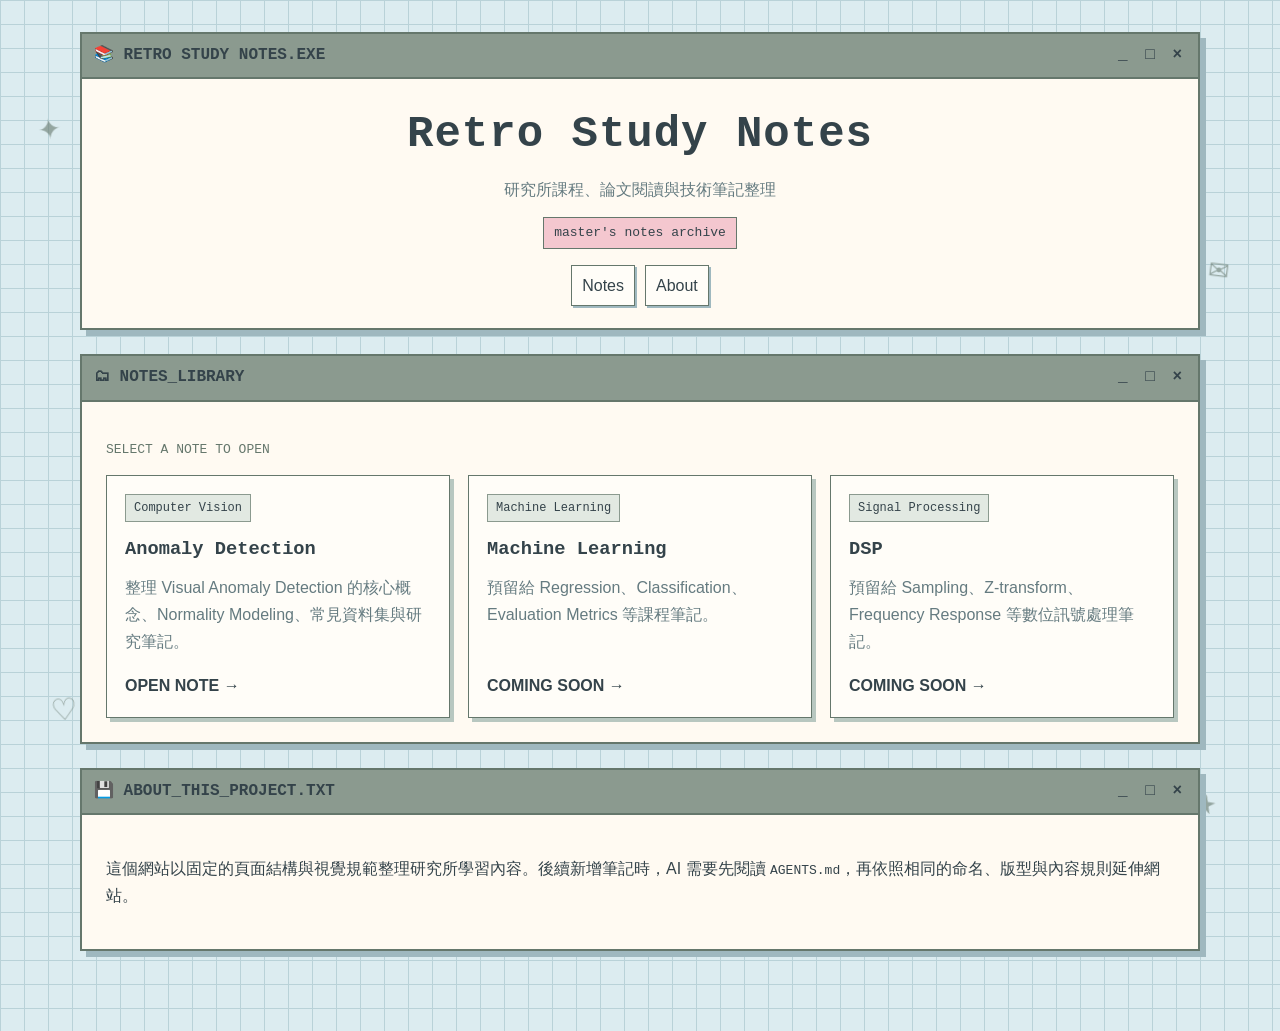
<file: index.html>
<!DOCTYPE html>
<html lang="zh-Hant">
<head>
    <meta charset="UTF-8">
    <meta name="viewport" content="width=device-width, initial-scale=1.0">
    <meta name="description" content="Retro Study Notes：研究所課程、論文閱讀與技術筆記整理網站。">
    <title>Retro Study Notes</title>
    <link rel="stylesheet" href="styles.css">
</head>
<body>
    <!-- 背景裝飾：固定位置，僅提供復古桌面氣氛 -->
    <span class="desktop-decoration decor-a">✦</span>
    <span class="desktop-decoration decor-b">✉</span>
    <span class="desktop-decoration decor-c">♡</span>
    <span class="desktop-decoration decor-d">★</span>

    <main class="desktop">
        <header class="window">
            <div class="window-titlebar">
                <span>📚 RETRO STUDY NOTES.EXE</span>
                <span class="window-controls">_ □ ×</span>
            </div>
            <div class="hero">
                <h1>Retro Study Notes</h1>
                <p>研究所課程、論文閱讀與技術筆記整理</p>
                <span class="hero-tag">master's notes archive</span>
                <nav class="top-nav" aria-label="主導覽">
                    <a href="#notes">Notes</a>
                    <a href="#about">About</a>
                </nav>
            </div>
        </header>

        <section class="window" id="notes">
            <div class="window-titlebar">
                <span>🗂 NOTES_LIBRARY</span>
                <span class="window-controls">_ □ ×</span>
            </div>
            <div class="window-content">
                <p class="section-label">SELECT A NOTE TO OPEN</p>
                <div class="note-grid">
                    <article class="note-card">
                        <span class="category">Computer Vision</span>
                        <h3>Anomaly Detection</h3>
                        <p>整理 Visual Anomaly Detection 的核心概念、Normality Modeling、常見資料集與研究筆記。</p>
                        <a class="note-link" href="pages/anomaly-detection.html">OPEN NOTE</a>
                    </article>

                    <article class="note-card">
                        <span class="category">Machine Learning</span>
                        <h3>Machine Learning</h3>
                        <p>預留給 Regression、Classification、Evaluation Metrics 等課程筆記。</p>
                        <span class="note-link" aria-disabled="true">COMING SOON</span>
                    </article>

                    <article class="note-card">
                        <span class="category">Signal Processing</span>
                        <h3>DSP</h3>
                        <p>預留給 Sampling、Z-transform、Frequency Response 等數位訊號處理筆記。</p>
                        <span class="note-link" aria-disabled="true">COMING SOON</span>
                    </article>
                </div>
            </div>
        </section>

        <section class="window" id="about">
            <div class="window-titlebar">
                <span>💾 ABOUT_THIS_PROJECT.TXT</span>
                <span class="window-controls">_ □ ×</span>
            </div>
            <div class="window-content">
                <p>這個網站以固定的頁面結構與視覺規範整理研究所學習內容。後續新增筆記時，AI 需要先閱讀 <code>AGENTS.md</code>，再依照相同的命名、版型與內容規則延伸網站。</p>
            </div>
        </section>
    </main>
</body>
</html>
</file>
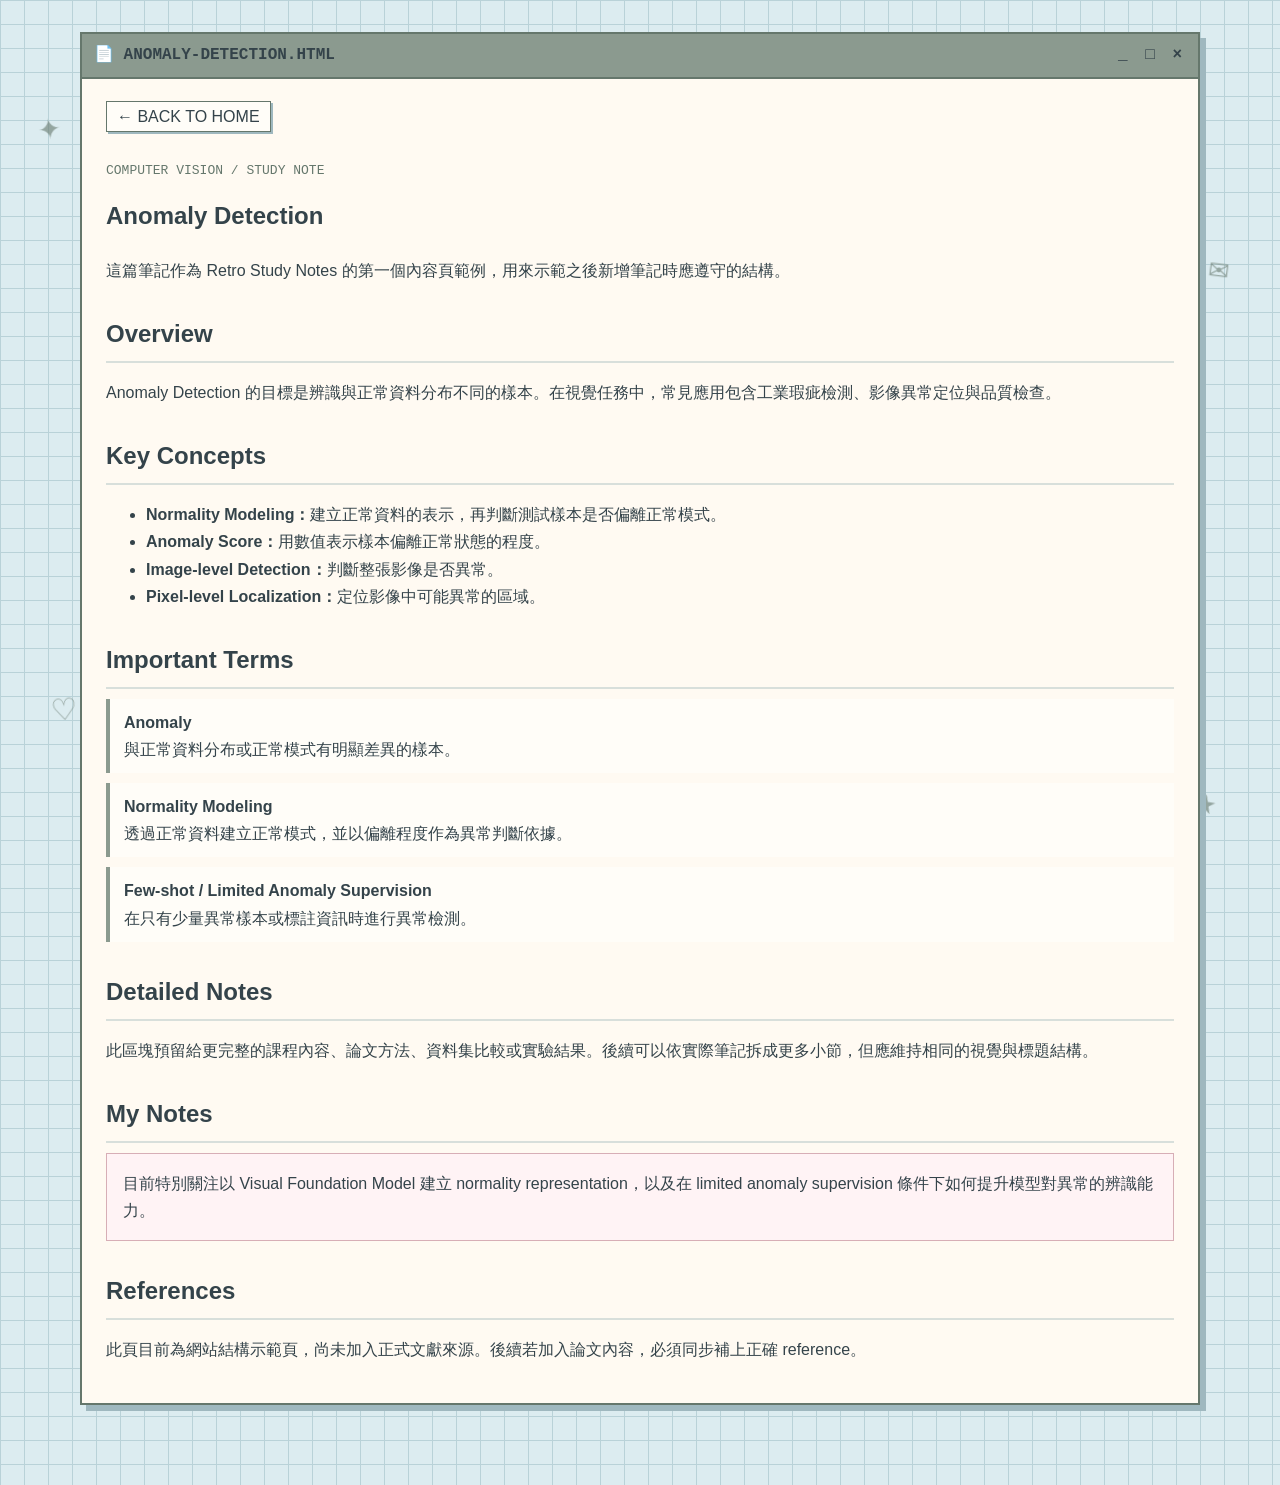
<file: pages/anomaly-detection.html>
<!DOCTYPE html>
<html lang="zh-Hant">
<head>
    <meta charset="UTF-8">
    <meta name="viewport" content="width=device-width, initial-scale=1.0">
    <meta name="description" content="Anomaly Detection 筆記：整理核心概念、重要名詞與個人研究筆記。">
    <title>Anomaly Detection | Retro Study Notes</title>
    <link rel="stylesheet" href="../styles.css">
</head>
<body>
    <span class="desktop-decoration decor-a">✦</span>
    <span class="desktop-decoration decor-b">✉</span>
    <span class="desktop-decoration decor-c">♡</span>
    <span class="desktop-decoration decor-d">★</span>

    <main class="desktop">
        <article class="window">
            <div class="window-titlebar">
                <span>📄 ANOMALY-DETECTION.HTML</span>
                <span class="window-controls">_ □ ×</span>
            </div>
            <div class="window-content">
                <a class="back-link" href="../index.html">← BACK TO HOME</a>

                <header class="note-header note-section">
                    <p class="section-label">COMPUTER VISION / STUDY NOTE</p>
                    <h1>Anomaly Detection</h1>
                    <p>這篇筆記作為 Retro Study Notes 的第一個內容頁範例，用來示範之後新增筆記時應遵守的結構。</p>
                </header>

                <section class="note-section">
                    <h2>Overview</h2>
                    <p>Anomaly Detection 的目標是辨識與正常資料分布不同的樣本。在視覺任務中，常見應用包含工業瑕疵檢測、影像異常定位與品質檢查。</p>
                </section>

                <section class="note-section">
                    <h2>Key Concepts</h2>
                    <ul>
                        <li><strong>Normality Modeling：</strong>建立正常資料的表示，再判斷測試樣本是否偏離正常模式。</li>
                        <li><strong>Anomaly Score：</strong>用數值表示樣本偏離正常狀態的程度。</li>
                        <li><strong>Image-level Detection：</strong>判斷整張影像是否異常。</li>
                        <li><strong>Pixel-level Localization：</strong>定位影像中可能異常的區域。</li>
                    </ul>
                </section>

                <section class="note-section">
                    <h2>Important Terms</h2>
                    <div class="term-list">
                        <div class="term"><strong>Anomaly</strong><br>與正常資料分布或正常模式有明顯差異的樣本。</div>
                        <div class="term"><strong>Normality Modeling</strong><br>透過正常資料建立正常模式，並以偏離程度作為異常判斷依據。</div>
                        <div class="term"><strong>Few-shot / Limited Anomaly Supervision</strong><br>在只有少量異常樣本或標註資訊時進行異常檢測。</div>
                    </div>
                </section>

                <section class="note-section">
                    <h2>Detailed Notes</h2>
                    <p>此區塊預留給更完整的課程內容、論文方法、資料集比較或實驗結果。後續可以依實際筆記拆成更多小節，但應維持相同的視覺與標題結構。</p>
                </section>

                <section class="note-section">
                    <h2>My Notes</h2>
                    <div class="personal-note">目前特別關注以 Visual Foundation Model 建立 normality representation，以及在 limited anomaly supervision 條件下如何提升模型對異常的辨識能力。</div>
                </section>

                <section class="note-section">
                    <h2>References</h2>
                    <p>此頁目前為網站結構示範頁，尚未加入正式文獻來源。後續若加入論文內容，必須同步補上正確 reference。</p>
                </section>
            </div>
        </article>
    </main>
</body>
</html>
</file>
<file: styles.css>
/* =========================================================
   Retro Study Notes
   共用樣式：所有頁面都引用此檔案
   ========================================================= */

/* 1. Variables */
:root {
    --desktop: #dcecf0;
    --grid: #b9d2d8;
    --paper: #fffaf2;
    --paper-light: #fffdf8;
    --text: #34434a;
    --text-soft: #657b80;
    --sage: #8b9a8f;
    --sage-dark: #65776c;
    --pink: #f4c7cf;
    --bluegray: #8a9ba8;
    --shadow: #9fb8bf;
}

/* 2. Global */
* { box-sizing: border-box; }
html { scroll-behavior: smooth; }
body {
    margin: 0;
    color: var(--text);
    font-family: "Noto Sans TC", "Microsoft JhengHei", sans-serif;
    line-height: 1.7;
}

/* 3. Desktop Background */
body {
    min-height: 100vh;
    background-color: var(--desktop);
    background-image:
        linear-gradient(var(--grid) 1px, transparent 1px),
        linear-gradient(90deg, var(--grid) 1px, transparent 1px);
    background-size: 24px 24px;
}

.desktop {
    width: min(1120px, calc(100% - 40px));
    margin: 0 auto;
    padding: 32px 0 56px;
    position: relative;
    z-index: 1;
}

.desktop-decoration {
    position: fixed;
    opacity: 0.60;
    color: var(--sage-dark);
    font-family: "Courier New", monospace;
    pointer-events: none;
    user-select: none;
    z-index: 0;
}

.decor-a { top: 12%; left: 3%; font-size: 28px; transform: rotate(-8deg); }
.decor-b { top: 28%; right: 4%; font-size: 25px; transform: rotate(7deg); }
.decor-c { bottom: 18%; left: 4%; font-size: 30px; transform: rotate(-5deg); }
.decor-d { bottom: 8%; right: 5%; font-size: 26px; transform: rotate(10deg); }

/* 4. Window System */
.window {
    background: var(--paper);
    border: 2px solid var(--sage-dark);
    box-shadow: 6px 6px 0 var(--shadow);
    margin-bottom: 24px;
}

.window-titlebar {
    display: flex;
    align-items: center;
    justify-content: space-between;
    background: var(--sage);
    border-bottom: 2px solid var(--sage-dark);
    padding: 8px 12px;
    font-family: "Courier New", monospace;
    font-weight: 700;
}

.window-controls {
    letter-spacing: 4px;
    white-space: nowrap;
}

.window-content { padding: 24px; }

/* 5. Header */
.hero {
    text-align: center;
    padding: 18px 20px 22px;
}

.hero h1 {
    margin: 0 0 4px;
    font-family: "Courier New", monospace;
    font-size: clamp(28px, 5vw, 44px);
    letter-spacing: 1px;
}

.hero p { margin: 0; color: var(--text-soft); }
.hero-tag {
    display: inline-block;
    margin-top: 14px;
    padding: 4px 10px;
    background: var(--pink);
    border: 1px solid var(--sage-dark);
    font-family: "Courier New", monospace;
    font-size: 13px;
}

/* 6. Navigation */
.top-nav {
    display: flex;
    gap: 10px;
    flex-wrap: wrap;
    margin-top: 16px;
    justify-content: center;
}

.top-nav a,
.back-link {
    color: var(--text);
    text-decoration: none;
    padding: 6px 10px;
    background: var(--paper-light);
    border: 1px solid var(--sage-dark);
    box-shadow: 2px 2px 0 var(--shadow);
}

.top-nav a:hover,
.back-link:hover { background: #e4ebe5; }

/* 7. Cards */
.note-grid {
    display: grid;
    grid-template-columns: repeat(3, minmax(0, 1fr));
    gap: 18px;
}

.note-card {
    display: flex;
    flex-direction: column;
    min-height: 230px;
    background: var(--paper-light);
    border: 1.5px solid var(--sage-dark);
    box-shadow: 4px 4px 0 #b8c7c0;
    padding: 18px;
}

.note-card h3 {
    margin: 0 0 8px;
    font-family: "Courier New", monospace;
}

.note-card p {
    flex: 1;
    margin: 0 0 16px;
    color: var(--text-soft);
}

.category {
    display: inline-block;
    width: fit-content;
    margin-bottom: 12px;
    padding: 3px 8px;
    background: #e2e9e2;
    border: 1px solid var(--sage);
    font-size: 12px;
    font-family: "Courier New", monospace;
}

.note-link {
    color: var(--text);
    text-decoration: none;
    font-weight: 700;
}
.note-link::after { content: "  →"; }

/* 8. Note Content */
.note-header h1 { margin-top: 0; }
.note-section { margin-top: 30px; }
.note-section h2 {
    margin-bottom: 10px;
    padding-bottom: 6px;
    border-bottom: 2px solid #d8dfdb;
}
.term-list { display: grid; gap: 10px; }
.term {
    background: var(--paper-light);
    border-left: 4px solid var(--sage);
    padding: 10px 14px;
}
.personal-note {
    background: #fff3f5;
    border: 1px solid #d7aeb6;
    padding: 16px;
}

/* 9. Buttons */
.button-link {
    display: inline-block;
    color: var(--text);
    text-decoration: none;
    font-weight: 700;
    padding: 8px 12px;
    background: var(--pink);
    border: 2px solid var(--sage-dark);
    box-shadow: 3px 3px 0 var(--sage-dark);
}
.button-link:hover { background: #f7d4da; }

/* 10. Decorations */
.section-label {
    margin-bottom: 14px;
    font-family: "Courier New", monospace;
    color: var(--sage-dark);
    font-size: 13px;
}

/* 11. Responsive */
@media (max-width: 850px) {
    .note-grid { grid-template-columns: 1fr; }
    .desktop {
        width: min(100% - 24px, 1120px);
        padding-top: 18px;
    }
    .window-content { padding: 18px; }
}
</file>
